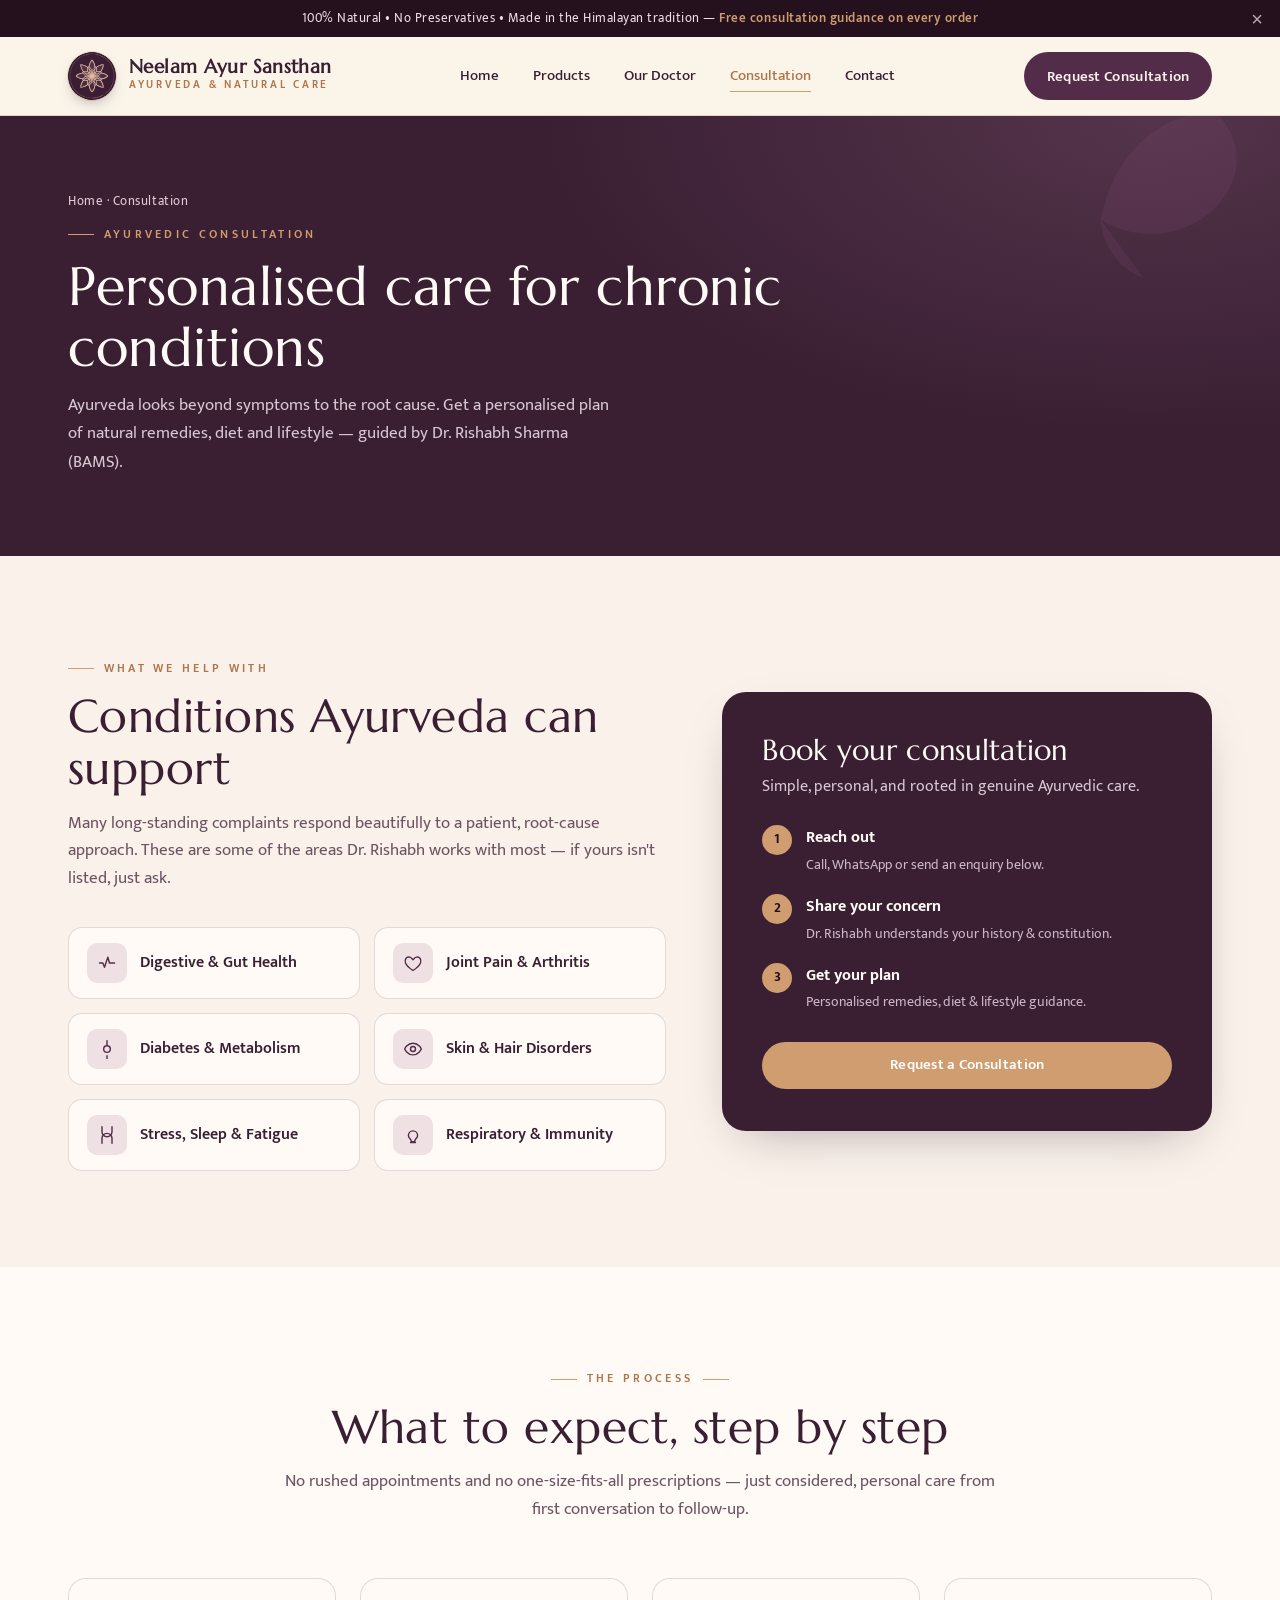
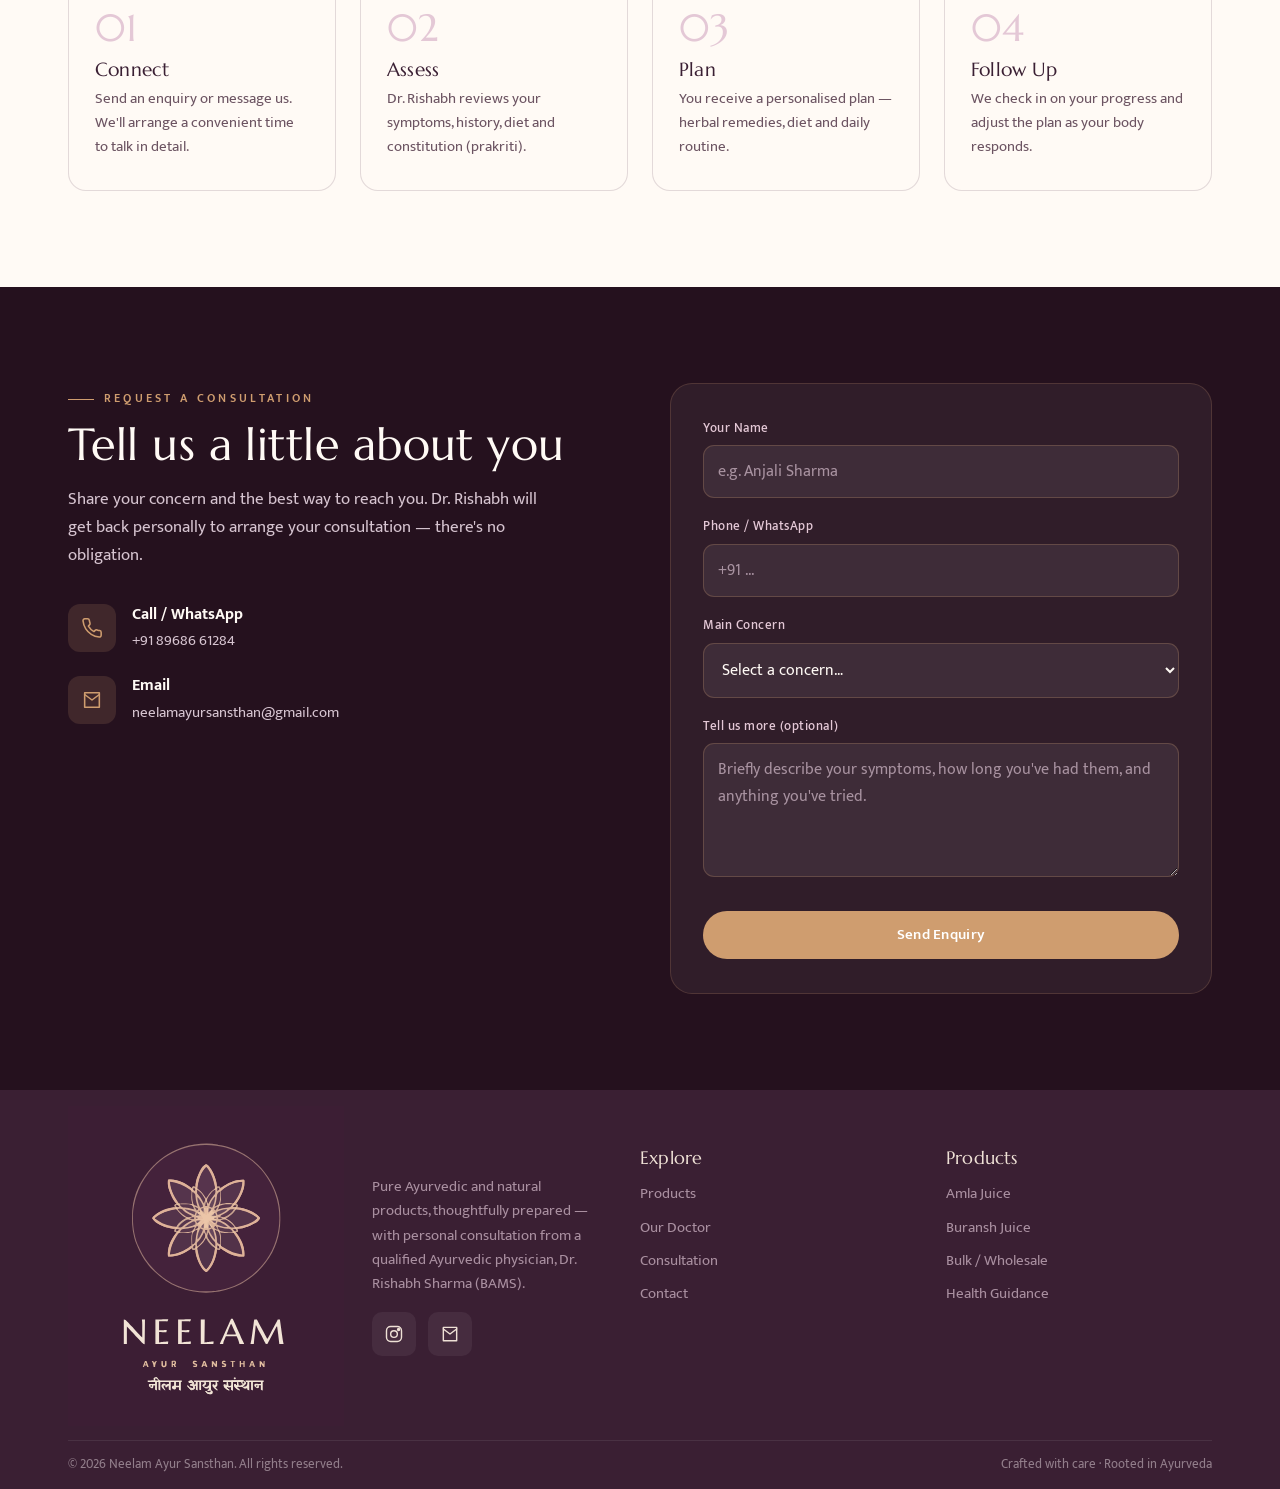
<file: consultation.html>
<!DOCTYPE html>
<html lang="en">
<head>
<meta charset="UTF-8" />
<meta name="viewport" content="width=device-width, initial-scale=1.0" />
<title>Ayurvedic Consultation — Neelam Ayur Sansthan | Dr. Rishabh Sharma</title>
<meta name="description" content="Personalised Ayurvedic consultation for chronic conditions — digestive, joint, metabolic, skin and more. Natural remedies, diet and lifestyle guidance from a BAMS physician." />
<link rel="preconnect" href="https://fonts.googleapis.com" />
<link rel="preconnect" href="https://fonts.gstatic.com" crossorigin />
<link href="https://fonts.googleapis.com/css2?family=Marcellus&family=Mukta:wght@300;400;500;600;700&family=Yatra+One&display=swap" rel="stylesheet" />
<link rel="icon" type="image/svg+xml" href="assets/neelam-plum-logo-circular.svg" />
<meta name="theme-color" content="#3a1f33" />
<link rel="stylesheet" href="styles.css" />
</head>
<body>

<!-- Contact details are live (WhatsApp / call / email). -->

<div class="topbar" id="topbar">100% Natural • No Preservatives • Made in the Himalayan tradition — <b>Free consultation guidance on every order</b><button class="topbar-close" type="button" aria-label="Dismiss this message" onclick="closeTopbar()">&times;</button></div>

<header id="header">
  <div class="wrap nav">
    <a href="index.html" class="brand">
      <span class="brandmark" aria-hidden="true">
        <img src="assets/neelam-plum-logo-circular.svg" alt="" width="48" height="48" />
      </span>
      <span class="brand-txt"><b>Neelam Ayur Sansthan</b><span>Ayurveda &amp; Natural Care</span></span>
    </a>
    <nav class="links">
      <a href="index.html">Home</a>
      <a href="products.html">Products</a>
      <a href="about.html">Our Doctor</a>
      <a href="consultation.html" class="active">Consultation</a>
      <a href="contact.html">Contact</a>
    </nav>
    <a class="btn btn-primary" href="#enquire">Request Consultation</a>
    <button class="nav-toggle" aria-label="Menu">
      <svg width="26" height="26" viewBox="0 0 24 24" fill="none" stroke="currentColor" stroke-width="2"><path d="M3 6h18M3 12h18M3 18h18"/></svg>
    </button>
  </div>
</header>

<!-- page hero -->
<section class="page-hero">
  <svg class="leaf-deco leaf-1" viewBox="0 0 24 24" fill="currentColor"><path d="M12 2C7 4 4 9 5 16c5 1 10-2 11-7 .5-3-1-6-4-7zM5 16c1 2 3 4 6 4"/></svg>
  <div class="wrap">
    <div class="inner">
      <div class="crumb"><a href="index.html">Home</a> · Consultation</div>
      <span class="eyebrow light">Ayurvedic Consultation</span>
      <h1>Personalised care for chronic conditions</h1>
      <p>Ayurveda looks beyond symptoms to the root cause. Get a personalised plan of natural remedies, diet and lifestyle — guided by Dr. Rishabh Sharma (BAMS).</p>
    </div>
  </div>
</section>

<!-- what we help with -->
<section class="block consult">
  <div class="wrap consult-grid">
    <div class="consult-left reveal">
      <span class="eyebrow">What We Help With</span>
      <div class="sec-head"><h2>Conditions Ayurveda can support</h2>
      <p>Many long-standing complaints respond beautifully to a patient, root-cause approach. These are some of the areas Dr. Rishabh works with most — if yours isn't listed, just ask.</p></div>
      <div class="ail-grid">
        <div class="ail"><span class="ai"><svg width="20" height="20" viewBox="0 0 24 24" fill="none" stroke="currentColor" stroke-width="1.7" stroke-linecap="round" stroke-linejoin="round"><path d="M3 12h4l2 5 4-12 2 7h6"/></svg></span><b>Digestive &amp; Gut Health</b></div>
        <div class="ail"><span class="ai"><svg width="20" height="20" viewBox="0 0 24 24" fill="none" stroke="currentColor" stroke-width="1.7" stroke-linecap="round" stroke-linejoin="round"><path d="M12 21s-7-4.5-9-9C1.5 8 4 4 8 5c2 .5 3 2 4 3 1-1 2-2.5 4-3 4-1 6.5 3 5 7-2 4.5-9 9-9 9z"/></svg></span><b>Joint Pain &amp; Arthritis</b></div>
        <div class="ail"><span class="ai"><svg width="20" height="20" viewBox="0 0 24 24" fill="none" stroke="currentColor" stroke-width="1.7" stroke-linecap="round" stroke-linejoin="round"><path d="M12 2v6m0 0a4 4 0 1 0 0 8 4 4 0 0 0 0-8zm0 12v6"/></svg></span><b>Diabetes &amp; Metabolism</b></div>
        <div class="ail"><span class="ai"><svg width="20" height="20" viewBox="0 0 24 24" fill="none" stroke="currentColor" stroke-width="1.7" stroke-linecap="round" stroke-linejoin="round"><path d="M2 12s3-7 10-7 10 7 10 7-3 7-10 7-10-7-10-7z"/><circle cx="12" cy="12" r="3"/></svg></span><b>Skin &amp; Hair Disorders</b></div>
        <div class="ail"><span class="ai"><svg width="20" height="20" viewBox="0 0 24 24" fill="none" stroke="currentColor" stroke-width="1.7" stroke-linecap="round" stroke-linejoin="round"><path d="M6 2v6a6 6 0 0 0 12 0V2M6 22v-6a6 6 0 0 1 12 0v6"/></svg></span><b>Stress, Sleep &amp; Fatigue</b></div>
        <div class="ail"><span class="ai"><svg width="20" height="20" viewBox="0 0 24 24" fill="none" stroke="currentColor" stroke-width="1.7" stroke-linecap="round" stroke-linejoin="round"><path d="M6.5 12.5a5.5 5.5 0 0 1 11 0c0 2-1 3-2 4s-1.5 2-1.5 3.5h-4c0-1.5-.5-2.5-1.5-3.5s-2-2-2-4z"/><path d="M9 21h6"/></svg></span><b>Respiratory &amp; Immunity</b></div>
      </div>
    </div>
    <div class="consult-card reveal">
      <h3>Book your consultation</h3>
      <p>Simple, personal, and rooted in genuine Ayurvedic care.</p>
      <div class="step"><span class="n">1</span><div><b>Reach out</b><span>Call, WhatsApp or send an enquiry below.</span></div></div>
      <div class="step"><span class="n">2</span><div><b>Share your concern</b><span>Dr. Rishabh understands your history &amp; constitution.</span></div></div>
      <div class="step"><span class="n">3</span><div><b>Get your plan</b><span>Personalised remedies, diet &amp; lifestyle guidance.</span></div></div>
      <a href="#enquire" class="btn btn-gold">Request a Consultation</a>
    </div>
  </div>
</section>

<!-- how it works -->
<section class="block values reveal">
  <div class="wrap">
    <div class="sec-head center">
      <span class="eyebrow center">The Process</span>
      <h2>What to expect, step by step</h2>
      <p>No rushed appointments and no one-size-fits-all prescriptions — just considered, personal care from first conversation to follow-up.</p>
    </div>
    <div class="steps-grid">
      <div class="step-card">
        <div class="num">01</div>
        <h3>Connect</h3>
        <p>Send an enquiry or message us. We'll arrange a convenient time to talk in detail.</p>
      </div>
      <div class="step-card">
        <div class="num">02</div>
        <h3>Assess</h3>
        <p>Dr. Rishabh reviews your symptoms, history, diet and constitution (prakriti).</p>
      </div>
      <div class="step-card">
        <div class="num">03</div>
        <h3>Plan</h3>
        <p>You receive a personalised plan — herbal remedies, diet and daily routine.</p>
      </div>
      <div class="step-card">
        <div class="num">04</div>
        <h3>Follow Up</h3>
        <p>We check in on your progress and adjust the plan as your body responds.</p>
      </div>
    </div>
  </div>
</section>

<!-- enquiry form -->
<section class="block contact" id="enquire">
  <div class="wrap contact-grid">
    <div class="reveal">
      <span class="eyebrow">Request a Consultation</span>
      <h2>Tell us a little about you</h2>
      <p class="lead">Share your concern and the best way to reach you. Dr. Rishabh will get back personally to arrange your consultation — there's no obligation.</p>
      <div class="c-row">
        <span class="ci"><svg width="22" height="22" viewBox="0 0 24 24" fill="none" stroke="currentColor" stroke-width="1.7" stroke-linecap="round" stroke-linejoin="round"><path d="M22 16.9v3a2 2 0 0 1-2.2 2 19.8 19.8 0 0 1-8.6-3 19.5 19.5 0 0 1-6-6 19.8 19.8 0 0 1-3-8.6A2 2 0 0 1 4.1 2h3a2 2 0 0 1 2 1.7c.1 1 .4 1.9.7 2.8a2 2 0 0 1-.5 2.1L8.1 9.9a16 16 0 0 0 6 6l1.3-1.3a2 2 0 0 1 2.1-.5c.9.3 1.8.6 2.8.7a2 2 0 0 1 1.7 2z"/></svg></span>
        <div><b>Call / WhatsApp</b><a href="tel:+918968661284">+91 89686 61284</a></div>
      </div>
      <div class="c-row">
        <span class="ci"><svg width="22" height="22" viewBox="0 0 24 24" fill="none" stroke="currentColor" stroke-width="1.7" stroke-linecap="round" stroke-linejoin="round"><path d="M4 4h16v16H4z"/><path d="M4 6l8 6 8-6"/></svg></span>
        <div><b>Email</b><a href="mailto:neelamayursansthan@gmail.com">neelamayursansthan@gmail.com</a></div>
      </div>
    </div>
    <form class="enquiry reveal" onsubmit="submitForm(event)">
      <div class="field">
        <label for="c-name">Your Name</label>
        <input id="c-name" name="name" type="text" placeholder="e.g. Anjali Sharma" required />
      </div>
      <div class="field">
        <label for="c-phone">Phone / WhatsApp</label>
        <input id="c-phone" name="phone" type="tel" placeholder="+91 ..." required />
      </div>
      <div class="field">
        <label for="c-concern">Main Concern</label>
        <select id="c-concern" name="concern" required>
          <option value="" disabled selected>Select a concern…</option>
          <option>Digestive &amp; Gut Health</option>
          <option>Joint Pain &amp; Arthritis</option>
          <option>Diabetes &amp; Metabolism</option>
          <option>Skin &amp; Hair Disorders</option>
          <option>Stress, Sleep &amp; Fatigue</option>
          <option>Respiratory &amp; Immunity</option>
          <option>General Wellness</option>
          <option>Other</option>
        </select>
      </div>
      <div class="field">
        <label for="c-msg">Tell us more (optional)</label>
        <textarea id="c-msg" name="message" rows="4" placeholder="Briefly describe your symptoms, how long you've had them, and anything you've tried."></textarea>
      </div>
      <button class="btn btn-gold" type="submit">Send Enquiry</button>
    </form>
  </div>
</section>

<!-- footer -->
<footer>
  <div class="wrap">
    <div class="foot-grid">
      <div class="foot-brand">
        <a href="index.html" class="foot-lockup" aria-label="Neelam Ayur Sansthan — home">
          <img src="assets/neelam-lotus-plum-lockup-centered.svg" alt="Neelam Ayur Sansthan" />
        </a>
        <div class="foot-brand-copy">
          <p>Pure Ayurvedic and natural products, thoughtfully prepared — with personal consultation from a qualified Ayurvedic physician, Dr. Rishabh Sharma (BAMS).</p>
          <div class="socials">
            <a href="https://instagram.com/neelamayursansthan" target="_blank" rel="noopener" aria-label="Instagram"><svg width="20" height="20" viewBox="0 0 24 24" fill="none" stroke="currentColor" stroke-width="1.7"><rect x="3" y="3" width="18" height="18" rx="5"/><circle cx="12" cy="12" r="4"/><circle cx="17.5" cy="6.5" r="1.2" fill="currentColor"/></svg></a>
            <a href="mailto:neelamayursansthan@gmail.com" aria-label="Email"><svg width="20" height="20" viewBox="0 0 24 24" fill="none" stroke="currentColor" stroke-width="1.7" stroke-linecap="round" stroke-linejoin="round"><path d="M4 4h16v16H4z"/><path d="M4 6l8 6 8-6"/></svg></a>
          </div>
        </div>
      </div>
      <div class="foot-col">
        <h4>Explore</h4>
        <a href="products.html">Products</a>
        <a href="about.html">Our Doctor</a>
        <a href="consultation.html">Consultation</a>
        <a href="contact.html">Contact</a>
      </div>
      <div class="foot-col">
        <h4>Products</h4>
        <a href="products.html#amla">Amla Juice</a>
        <a href="products.html#buransh">Buransh Juice</a>
        <a href="contact.html">Bulk / Wholesale</a>
        <a href="consultation.html">Health Guidance</a>
      </div>
    </div>
    <div class="foot-bottom">
      <span>© <span id="yr"></span> Neelam Ayur Sansthan. All rights reserved.</span>
      <span>Crafted with care · Rooted in Ayurveda</span>
    </div>
  </div>
</footer>

<script src="image-slot.js"></script>
<script src="app.js"></script>
</body>
</html>
</file>
<file: styles.css>
/* ============================================================
   Neelam Ayur Sansthan — shared stylesheet
   Mobile-first: base rules target small screens; min-width
   media queries layer up to tablet (640/768px) and desktop
   (1024px). No horizontal scroll at any width.
   ============================================================ */
:root{
  --plum-900:#25111e;
  --plum-800:#3a1f33;
  --plum-700:#532c49;
  --plum-600:#774465;
  --mauve:#b07f9c;
  --mauve-soft:#e4c8d6;
  --sand:#efe1d6;
  --sand-2:#f9f1ea;
  --cream:#fffaf5;
  --rose:#cf9d6f;
  --rose-deep:#ad7549;
  --copper:#c8824a;
  --green-700:#4f7a52;
  --ink:#33202d;
  --ink-soft:#6c5462;
  --line:rgba(83,44,73,.16);
  --shadow:0 18px 50px -24px rgba(37,17,30,.4);
  --serif:'Marcellus',Georgia,serif;
  --sans:'Mukta',system-ui,sans-serif;
  --deva:'Yatra One',serif;
}
*{box-sizing:border-box;margin:0;padding:0}
/* scroll-padding keeps in-page anchors clear of the sticky header */
html{scroll-behavior:smooth;scroll-padding-top:90px}
body{font-family:var(--sans);color:var(--ink);background:var(--sand-2);line-height:1.65;-webkit-font-smoothing:antialiased;overflow-x:hidden}
h1,h2,h3,h4{font-family:var(--serif);font-weight:400;line-height:1.12;letter-spacing:.01em}
a{color:inherit;text-decoration:none}
img{display:block;max-width:100%}
/* fluid gutter — grows with viewport */
.wrap{max-width:1200px;margin:0 auto;padding:0 18px}
.eyebrow{font-size:.74rem;letter-spacing:.28em;text-transform:uppercase;font-weight:600;color:var(--rose-deep);display:inline-flex;align-items:center;gap:.6rem}
.eyebrow::before{content:"";width:26px;height:1px;background:var(--rose);display:inline-block}
.eyebrow.center::after{content:"";width:26px;height:1px;background:var(--rose);display:inline-block}
.eyebrow.center{justify-content:center}
.eyebrow.light{color:var(--rose)}

/* ---------- top bar ---------- */
.topbar{position:relative;background:var(--plum-900);color:#ecdbe4;font-size:.8rem;letter-spacing:.04em;text-align:center;padding:9px 46px}
.topbar b{color:var(--rose);font-weight:600}
/* dismiss button — prominent, easy-to-tap on phones/tablets; toned down on desktop below */
.topbar-close{position:absolute;top:50%;right:8px;transform:translateY(-50%);width:34px;height:34px;display:grid;place-items:center;background:rgba(255,255,255,.16);border:none;border-radius:50%;color:#fff;font-size:1.4rem;line-height:1;cursor:pointer;opacity:1;transition:opacity .2s,background .2s;-webkit-tap-highlight-color:transparent}
.topbar-close:hover{background:rgba(255,255,255,.28)}

/* ---------- nav ---------- */
header{position:sticky;top:0;z-index:50;background:rgba(250,245,233,.82);backdrop-filter:blur(10px);border-bottom:1px solid var(--line);transition:box-shadow .3s,background .3s}
header.scrolled{box-shadow:0 8px 30px -20px rgba(37,17,30,.5);background:rgba(250,245,233,.95)}
.nav{display:flex;align-items:center;justify-content:space-between;gap:10px;height:72px}
/* brand flexes to fill the row; its text ellipsizes before anything overflows */
.brand{display:flex;align-items:center;gap:10px;min-width:0;flex:1 1 auto}
.brandmark{width:44px;height:44px;border-radius:50%;flex:none;overflow:hidden;box-shadow:0 6px 16px -8px rgba(37,17,30,.55),0 0 0 1px rgba(207,157,111,.25)}
.brandmark img{width:100%;height:100%;display:block}
.brand-txt{min-width:0;overflow:hidden}
.brand-txt b{font-family:var(--serif);font-size:1rem;letter-spacing:.02em;display:block;color:var(--plum-800);line-height:1;white-space:nowrap;overflow:hidden;text-overflow:ellipsis}
.brand-txt span{display:block;font-size:.6rem;letter-spacing:.22em;text-transform:uppercase;color:var(--rose-deep);font-weight:600;white-space:nowrap;overflow:hidden;text-overflow:ellipsis}
/* mobile: nav links live in a dropdown panel toggled by the hamburger */
.links{display:none;position:absolute;top:100%;left:0;right:0;flex-direction:column;background:var(--cream);padding:8px 18px 14px;gap:2px;border-bottom:1px solid var(--line);box-shadow:var(--shadow)}
.links.open{display:flex}
.links a{font-size:1rem;font-weight:500;color:var(--plum-800);position:relative;padding:12px 2px}
.links a::after{content:"";position:absolute;left:2px;bottom:6px;height:1.5px;width:0;background:var(--rose);transition:width .3s}
.links a:hover::after,.links a.active::after{width:24px}
.links a.active{color:var(--rose-deep)}
.btn{display:inline-flex;align-items:center;gap:.5rem;font-family:var(--sans);font-weight:600;font-size:.92rem;padding:.72rem 1.4rem;border-radius:40px;cursor:pointer;border:none;transition:transform .2s,box-shadow .2s,background .2s;letter-spacing:.02em;min-height:44px;justify-content:center}
.btn-primary{background:var(--plum-700);color:var(--sand-2)}
.btn-primary:hover{background:var(--plum-800);transform:translateY(-2px);box-shadow:var(--shadow)}
.btn-gold{background:var(--rose);color:#fff}
.btn-gold:hover{background:var(--rose-deep);transform:translateY(-2px);box-shadow:var(--shadow)}
.btn-ghost{background:transparent;border:1.5px solid var(--plum-700);color:var(--plum-800)}
.btn-ghost:hover{background:var(--plum-700);color:var(--sand-2)}
.btn-ghost.light{border-color:var(--rose);color:var(--cream)}
.btn-ghost.light:hover{background:var(--rose);color:var(--plum-900)}
/* header CTA stays visible at every width. On phones it sizes to min-content so
   its two-word label wraps to two lines (one word each) — the narrowest the button
   can be, leaving the brand name room to show in full. Full size from 640px up. */
.nav .btn-primary{flex:none;white-space:normal;width:min-content;text-align:center;line-height:1.15;padding:.45rem .8rem;font-size:.82rem}
/* hamburger — 44px tap target, nudged to align the icon with the gutter */
.nav-toggle{display:grid;place-items:center;width:44px;height:44px;margin-right:-8px;background:none;border:none;cursor:pointer;color:var(--plum-800)}

/* ---------- buttons row ---------- */
.cta-row{display:flex;gap:14px;flex-wrap:wrap}

/* ---------- page hero (inner pages) ---------- */
.page-hero{position:relative;background:var(--plum-800);color:var(--sand);padding:52px 0 56px;overflow:hidden}
.page-hero::after{content:"";position:absolute;inset:0;background:radial-gradient(80% 120% at 90% 0%,rgba(176,127,156,.22),transparent 60%);pointer-events:none}
.page-hero .leaf-deco{color:var(--plum-700);opacity:.5}
.page-hero .inner{position:relative;z-index:2;max-width:46rem}
.page-hero h1{font-size:clamp(2.1rem,4.4vw,3.4rem);color:var(--cream);margin:.7rem 0 .8rem}
.page-hero p{color:#d8c6d2;font-size:1.04rem;max-width:34rem}
.crumb{font-size:.84rem;color:var(--mauve-soft);letter-spacing:.04em;margin-bottom:6px}
.crumb a:hover{color:var(--rose)}

/* ---------- hero (home) ---------- */
.hero{position:relative;padding:44px 0 54px;overflow:hidden;background:radial-gradient(120% 90% at 88% 10%,rgba(176,127,156,.18),transparent 55%),radial-gradient(90% 80% at 0% 100%,rgba(207,157,111,.12),transparent 60%),var(--sand-2)}
.leaf-deco{position:absolute;opacity:.5;pointer-events:none;color:var(--mauve)}
.leaf-1{top:-30px;right:-20px;width:160px;transform:rotate(20deg)}
.leaf-2{bottom:-60px;left:-50px;width:200px;transform:rotate(-12deg) scaleX(-1);opacity:.35}
.hero-grid{display:grid;grid-template-columns:1fr;gap:36px;align-items:center;position:relative;z-index:2}
.hero h1{font-size:clamp(2.3rem,7vw,4.1rem);color:var(--plum-800);margin:.7rem 0 1.1rem}
.hero h1 em{font-style:normal;color:var(--rose-deep)}
.hero p.lead{font-size:1.08rem;color:var(--ink-soft);max-width:30rem;margin-bottom:1.9rem}
.hero-stats{display:flex;gap:22px;margin-top:2.2rem;flex-wrap:wrap}
.hero-stats .s b{font-family:var(--serif);font-size:1.7rem;color:var(--plum-700);display:block;line-height:1}
.hero-stats .s span{font-size:.82rem;color:var(--ink-soft);letter-spacing:.03em}
.hero-visual{position:relative}
.media-frame{width:100%;height:320px;box-shadow:var(--shadow);border:1px solid var(--line);border-radius:26px;overflow:hidden;background:#e7dae3}
.media-frame img{width:100%;height:100%;object-fit:cover}
.hero-badge{position:absolute;left:16px;right:auto;bottom:16px;background:var(--cream);border-radius:18px;padding:14px 18px;box-shadow:var(--shadow);display:flex;align-items:center;gap:12px;max-width:240px;border:1px solid var(--line)}
.hero-badge .seal{width:42px;height:42px;border-radius:50%;flex:none;background:var(--plum-700);color:var(--rose);display:grid;place-items:center}
.hero-badge b{font-family:var(--serif);font-size:.98rem;color:var(--plum-800);display:block;line-height:1.1}
.hero-badge span{font-size:.76rem;color:var(--ink-soft)}

/* ---------- marquee ---------- */
.strip{background:var(--plum-800);color:var(--sand);overflow:hidden;padding:15px 0;border-top:3px solid var(--rose)}
.strip-track{display:flex;gap:60px;white-space:nowrap;animation:scroll 28s linear infinite;width:max-content}
.strip-track span{font-family:var(--serif);font-size:1.05rem;letter-spacing:.06em;display:inline-flex;align-items:center;gap:14px}
.strip-track span::before{content:"❋";color:var(--rose)}
@keyframes scroll{to{transform:translateX(-50%)}}

/* ---------- section base ---------- */
section.block{padding:56px 0}
.sec-head{max-width:46rem}
.sec-head.center{margin:0 auto;text-align:center}
.sec-head h2{font-size:clamp(1.8rem,5.2vw,2.9rem);color:var(--plum-800);margin:.8rem 0 .9rem}
.sec-head p{color:var(--ink-soft);font-size:1.02rem}

/* ---------- values ---------- */
.values{background:var(--cream)}
.val-grid{display:grid;grid-template-columns:1fr;gap:18px;margin-top:32px}
.val{background:var(--sand-2);border:1px solid var(--line);border-radius:18px;padding:26px 22px;transition:transform .3s,box-shadow .3s}
.val:hover{transform:translateY(-6px);box-shadow:var(--shadow)}
.val .ic{width:54px;height:54px;border-radius:14px;background:var(--plum-700);color:var(--rose);display:grid;place-items:center;margin-bottom:18px}
.val h3{font-size:1.22rem;color:var(--plum-800);margin-bottom:.4rem}
.val p{font-size:.94rem;color:var(--ink-soft)}

/* ---------- products ---------- */
.products{background:var(--sand);position:relative}
.prod-grid{display:grid;grid-template-columns:1fr;gap:24px;margin-top:36px}
.prod{background:var(--cream);border-radius:24px;overflow:hidden;border:1px solid var(--line);box-shadow:0 14px 40px -28px rgba(37,17,30,.45);display:flex;flex-direction:column;transition:transform .35s,box-shadow .35s}
.prod:hover{transform:translateY(-8px);box-shadow:var(--shadow)}
.prod-media{position:relative;height:260px;background:linear-gradient(160deg,#f1e7ef,#e7dae3);overflow:hidden}
.prod-media img{width:100%;height:100%;object-fit:cover;transition:transform .6s}
.prod:hover .prod-media img{transform:scale(1.05)}
.prod-tag{position:absolute;top:18px;left:18px;z-index:3;background:var(--rose);color:#fff;font-size:.72rem;font-weight:700;letter-spacing:.08em;text-transform:uppercase;padding:6px 13px;border-radius:30px}
.prod-body{padding:24px 22px 28px;display:flex;flex-direction:column;flex:1}
.prod-body .hi{font-family:var(--deva);font-size:1.05rem;color:var(--rose-deep);margin-bottom:.2rem}
.prod-body h3{font-size:1.5rem;color:var(--plum-800)}
.prod-body .desc{color:var(--ink-soft);font-size:.98rem;margin:.7rem 0 1.1rem}
.prod-benefits{display:flex;flex-wrap:wrap;gap:8px;margin-bottom:1.4rem}
.chip{font-size:.8rem;background:rgba(176,127,156,.18);color:var(--plum-700);padding:5px 12px;border-radius:30px;font-weight:500}
.prod-foot{margin-top:auto;display:flex;align-items:center;justify-content:space-between;gap:14px;padding-top:18px;border-top:1px solid var(--line)}
.price b{font-family:var(--serif);font-size:1.5rem;color:var(--plum-800)}
.price span{font-size:.84rem;color:var(--ink-soft);display:block;margin-top:-2px}

/* ---------- product detail (products page) ---------- */
.pdetail{display:grid;grid-template-columns:1fr;gap:30px;align-items:center;padding:44px 0;border-bottom:1px solid var(--line)}
.pd-media{position:relative;border-radius:24px;overflow:hidden;height:300px;box-shadow:var(--shadow);border:1px solid var(--line);background:#e7dae3}
.pd-media img{width:100%;height:100%;object-fit:cover}
.pd-media .pd-price{position:absolute;right:18px;bottom:18px;background:var(--cream);border-radius:16px;padding:12px 18px;box-shadow:var(--shadow);text-align:center}
.pd-media .pd-price b{font-family:var(--serif);font-size:1.4rem;color:var(--plum-800);display:block;line-height:1}
.pd-media .pd-price span{font-size:.76rem;color:var(--ink-soft)}
.pd-copy .hi{font-family:var(--deva);font-size:1.15rem;color:var(--rose-deep);margin-bottom:.2rem}
.pd-copy h2{font-size:clamp(1.8rem,4.6vw,2.6rem);color:var(--plum-800);margin-bottom:.7rem}
.pd-copy p{color:var(--ink-soft);font-size:1.02rem;margin-bottom:1.1rem;max-width:32rem}
.pd-list{display:grid;gap:11px;margin:1.2rem 0 1.8rem}
.pd-list li{list-style:none;display:flex;gap:11px;align-items:flex-start;font-size:.98rem;color:var(--ink)}
.pd-list li svg{flex:none;color:var(--rose-deep);margin-top:3px}
.pd-meta{display:flex;gap:26px;margin:1.2rem 0 1.6rem;flex-wrap:wrap}
.pd-meta .m b{font-family:var(--serif);color:var(--plum-700);font-size:1.05rem;display:block;line-height:1}
.pd-meta .m span{font-size:.82rem;color:var(--ink-soft)}

/* ---------- about doctor ---------- */
.about{background:var(--plum-800);color:var(--sand);position:relative;overflow:hidden}
.about .leaf-deco{color:var(--plum-700);opacity:.4}
.about-grid{display:grid;grid-template-columns:1fr;gap:36px;align-items:center;position:relative;z-index:2}
.about-photo{position:relative;width:100%;max-width:340px;justify-self:center}
/* doctor portrait — sized to the photo's aspect so it shows in full, never cropped */
.about-photo image-slot{width:100%;height:auto;aspect-ratio:349/557;border:1px solid rgba(207,157,111,.3);box-shadow:var(--shadow);background:var(--plum-900);display:block}
.about-photo .media-frame{width:100%;height:340px;border:1px solid rgba(207,157,111,.3);box-shadow:var(--shadow)}
.about-photo .frame{position:absolute;inset:14px;border:1px solid rgba(207,157,111,.45);border-radius:18px;pointer-events:none}
.about .eyebrow{color:var(--rose)}
.about h2{font-size:clamp(1.9rem,5.2vw,2.9rem);color:var(--cream);margin:.8rem 0 .4rem}
.about .credential{font-family:var(--serif);color:var(--mauve-soft);font-size:1.1rem;margin-bottom:1.3rem;letter-spacing:.04em}
.about p{color:#ddccd6;font-size:1.02rem;margin-bottom:1.1rem;max-width:34rem}
.about-points{display:grid;grid-template-columns:1fr;gap:14px;margin:1.8rem 0 2rem}
.about-points li{list-style:none;display:flex;gap:11px;align-items:flex-start;font-size:.96rem;color:#ecdbe4}
.about-points li svg{flex:none;color:var(--rose);margin-top:3px}

/* ---------- consultation ---------- */
.consult{background:var(--sand-2)}
.consult-grid{display:grid;grid-template-columns:1fr;gap:36px;align-items:center}
.ail-grid{display:grid;grid-template-columns:1fr;gap:12px;margin-top:24px}
.ail{display:flex;align-items:center;gap:13px;background:var(--cream);border:1px solid var(--line);border-radius:14px;padding:15px 18px;transition:border-color .3s,transform .3s}
.ail:hover{border-color:var(--rose);transform:translateX(4px)}
.ail .ai{width:40px;height:40px;border-radius:10px;background:rgba(176,127,156,.2);color:var(--plum-700);display:grid;place-items:center;flex:none}
.ail b{font-size:.98rem;color:var(--plum-800);font-weight:600}
.consult-card{background:var(--plum-800);color:var(--sand);border-radius:24px;padding:30px 24px;box-shadow:var(--shadow);position:relative;overflow:hidden}
.consult-card h3{font-size:1.6rem;color:var(--cream);margin-bottom:.5rem}
.consult-card p{color:#d8c6d2;font-size:.98rem;margin-bottom:1.6rem}
.consult-card .step{display:flex;gap:14px;align-items:flex-start;margin-bottom:16px}
.consult-card .step .n{width:30px;height:30px;border-radius:50%;background:var(--rose);color:var(--plum-900);font-weight:700;display:grid;place-items:center;flex:none;font-size:.9rem}
.consult-card .step b{display:block;color:var(--cream);font-size:1rem}
.consult-card .step span{font-size:.88rem;color:#cbb6c4}
.consult-card .btn{width:100%;justify-content:center;margin-top:10px}

/* ---------- quote ---------- */
.quote-sec{background:var(--cream);text-align:center}
.quote-sec .q{font-family:var(--serif);font-size:clamp(1.4rem,4.4vw,2.3rem);color:var(--plum-800);max-width:50rem;margin:0 auto;line-height:1.35}
.quote-sec .q::before{content:"\201C";color:var(--rose);font-size:2em;line-height:0;vertical-align:-.35em;margin-right:.05em}
.quote-sec .by{margin-top:26px;font-size:.92rem;letter-spacing:.16em;text-transform:uppercase;color:var(--rose-deep);font-weight:600}

/* ---------- steps (consultation page) ---------- */
.steps-grid{display:grid;grid-template-columns:1fr;gap:18px;margin-top:32px}
.step-card{background:var(--cream);border:1px solid var(--line);border-radius:18px;padding:30px 26px;position:relative;transition:transform .3s,box-shadow .3s}
.step-card:hover{transform:translateY(-6px);box-shadow:var(--shadow)}
.step-card .num{font-family:var(--serif);font-size:2.4rem;color:var(--mauve-soft);line-height:1;margin-bottom:12px}
.step-card h3{font-size:1.2rem;color:var(--plum-800);margin-bottom:.4rem}
.step-card p{font-size:.92rem;color:var(--ink-soft)}

/* ---------- info band ---------- */
.band{background:var(--plum-700);color:var(--sand)}
.band-grid{display:grid;grid-template-columns:1fr;gap:36px;align-items:center}
.band .media-frame{height:320px}
.band h2{font-size:clamp(1.8rem,4.6vw,2.6rem);color:var(--cream);margin:.7rem 0 1rem}
.band p{color:#ddccd6;font-size:1.02rem;margin-bottom:1.1rem;max-width:34rem}
.band .eyebrow{color:var(--rose)}

/* ---------- contact ---------- */
.contact{background:var(--plum-900);color:var(--sand)}
.contact-grid{display:grid;grid-template-columns:1fr;gap:36px}
.contact .eyebrow{color:var(--rose)}
.contact h2{font-size:clamp(1.9rem,5.2vw,2.8rem);color:var(--cream);margin:.7rem 0 1rem}
.contact p.lead{color:#d6c4d0;font-size:1.04rem;max-width:30rem;margin-bottom:2rem}
.c-row{display:flex;align-items:center;gap:16px;margin-bottom:18px}
.c-row .ci{width:48px;height:48px;border-radius:12px;background:rgba(207,157,111,.16);color:var(--rose);display:grid;place-items:center;flex:none}
.c-row b{display:block;color:var(--cream);font-size:1.02rem}
.c-row a,.c-row span{color:#d6c4d0;font-size:.95rem;word-break:break-word}
.c-row a:hover{color:var(--rose)}
form.enquiry{background:rgba(255,253,246,.05);border:1px solid rgba(207,157,111,.2);border-radius:22px;padding:26px 22px}
form.enquiry label{display:block;font-size:.82rem;letter-spacing:.04em;color:var(--mauve-soft);margin-bottom:6px;font-weight:500}
form.enquiry .field{margin-bottom:18px}
form.enquiry input,form.enquiry select,form.enquiry textarea{width:100%;background:rgba(255,253,246,.07);border:1px solid rgba(207,157,111,.25);border-radius:11px;padding:12px 14px;color:var(--cream);font-family:var(--sans);font-size:1rem;transition:border-color .25s}
form.enquiry input::placeholder,form.enquiry textarea::placeholder{color:#a892a0}
form.enquiry input:focus,form.enquiry select:focus,form.enquiry textarea:focus{outline:none;border-color:var(--rose)}
form.enquiry select option{color:#222}
form.enquiry .btn{width:100%;justify-content:center;margin-top:6px}

/* ---------- footer ---------- */
footer{background:var(--plum-800);color:#b59fac;padding:16px 0 14px}
.foot-grid{display:grid;grid-template-columns:1fr;gap:28px;padding-bottom:14px;border-bottom:1px solid rgba(255,255,255,.08)}
.foot-brand .brand-txt b{color:var(--cream)}
.foot-brand{display:flex;align-items:center;gap:22px;flex-wrap:wrap}
.foot-lockup{flex:none;display:block;margin:0}
.foot-lockup img{width:auto;height:auto;max-width:100%;max-height:150px;display:block}
.foot-brand-copy{flex:1;min-width:180px}
.foot-brand-copy p{margin:0;font-size:.92rem;max-width:30rem;color:#a98fa0}
.foot-col h4{font-family:var(--serif);color:var(--sand);font-size:1.1rem;margin-bottom:14px}
.foot-col a{display:block;font-size:.92rem;margin-bottom:9px;color:#a98fa0;transition:color .2s}
.foot-col a:hover{color:var(--rose)}
.socials{display:flex;gap:12px;margin-top:16px}
.socials a{width:44px;height:44px;border-radius:10px;background:rgba(255,255,255,.06);display:grid;place-items:center;color:var(--sand);transition:background .25s,color .25s}
.socials a:hover{background:var(--rose);color:var(--plum-900)}
.foot-bottom{padding-top:12px;display:flex;justify-content:space-between;flex-wrap:wrap;gap:10px;font-size:.84rem;color:#927e8b}

/* ---------- reveal ---------- */
.reveal{opacity:0;transform:translateY(26px);transition:opacity .7s ease,transform .7s ease}
.reveal.in{opacity:1;transform:none}
@media(prefers-reduced-motion:reduce){
  .reveal{opacity:1;transform:none;transition:none}
  .strip-track{animation:none}
  html{scroll-behavior:auto}
}

/* ---------- modal ---------- */
.modal-bg{position:fixed;inset:0;background:rgba(37,17,30,.6);backdrop-filter:blur(4px);z-index:100;display:none;align-items:center;justify-content:center;padding:16px}
.modal-bg.open{display:flex}
.modal{background:var(--cream);border-radius:22px;max-width:440px;width:100%;padding:30px 24px;box-shadow:var(--shadow);position:relative;text-align:center}
.modal .seal{width:62px;height:62px;border-radius:50%;background:var(--plum-700);color:var(--rose);display:grid;place-items:center;margin:0 auto 18px}
.modal h3{font-size:1.6rem;color:var(--plum-800);margin-bottom:.5rem}
.modal p{color:var(--ink-soft);font-size:.98rem;margin-bottom:1.4rem}
.modal .opts{display:flex;flex-direction:column;gap:11px}
.modal .close{position:absolute;top:10px;right:12px;width:40px;height:40px;background:none;border:none;font-size:1.6rem;color:var(--ink-soft);cursor:pointer;line-height:1}

/* ============================================================
   ≥ 640px — large phones / small tablets
   ============================================================ */
@media(min-width:640px){
  .wrap{padding:0 22px}
  /* full-size single-line header CTA once there's room beside the brand + hamburger */
  .nav .btn-primary{width:auto;white-space:nowrap;line-height:normal;padding:.72rem 1.4rem;font-size:.92rem;min-height:44px}
  .hero-stats{gap:34px}
  .hero-badge{padding:16px 20px}
  .media-frame,.band .media-frame{height:400px}
  .pd-media{height:360px}
  .about-photo{max-width:360px}
  .about-photo .media-frame{height:420px}
  .val-grid{grid-template-columns:1fr 1fr;gap:20px}
  .steps-grid{grid-template-columns:1fr 1fr}
  .ail-grid{grid-template-columns:1fr 1fr;gap:14px;margin-top:34px}
  .foot-grid{grid-template-columns:1fr 1fr;gap:32px}
  .foot-lockup img{max-height:200px}
}

/* ============================================================
   ≥ 768px — tablets
   ============================================================ */
@media(min-width:768px){
  .wrap{padding:0 28px}
  section.block{padding:72px 0}
  .page-hero{padding:64px 0 70px}
  .hero{padding:60px 0 70px}
  /* products go two-up on tablets */
  .prod-grid{grid-template-columns:1fr 1fr;gap:34px;margin-top:56px}
  .prod-media{height:330px}
  .prod-body{padding:30px 32px 34px}
  .prod-body h3{font-size:1.7rem}
  .about-points{grid-template-columns:1fr 1fr;gap:18px}
  .contact-grid{grid-template-columns:1fr 1fr;gap:40px}
  .consult-card{padding:42px 40px}
  .consult-card h3{font-size:1.8rem}
  form.enquiry{padding:34px 32px}
  .foot-lockup img{max-height:240px}
}

/* ============================================================
   ≥ 1024px — desktop (restores the full multi-column layout)
   ============================================================ */
@media(min-width:1024px){
  /* announcement bar — subtle dismiss button on desktop (hover to reveal) */
  .topbar{padding:8px 40px}
  .topbar-close{width:30px;height:30px;font-size:1.25rem;background:none;color:#ecdbe4;opacity:.75}
  .topbar-close:hover{opacity:1;background:rgba(255,255,255,.12)}
  .nav{height:78px;gap:0}
  .brand{flex:0 0 auto;gap:13px}
  .brandmark{width:48px;height:48px}
  .brand-txt b{font-size:1.18rem}
  .brand-txt span{font-size:.66rem;letter-spacing:.26em}
  /* inline nav, hide hamburger */
  .links{display:flex;position:static;flex-direction:row;align-items:center;gap:34px;background:none;padding:0;border:none;box-shadow:none}
  .links a{font-size:.92rem;padding:4px 0}
  .links a::after{left:0;bottom:0}
  .links a:hover::after,.links a.active::after{width:100%}
  .nav-toggle{display:none}

  .page-hero{padding:74px 0 80px}
  .page-hero p{font-size:1.08rem}
  .hero{padding:70px 0 90px}
  .hero-grid{grid-template-columns:1.05fr .95fr;gap:56px}
  .hero p.lead{font-size:1.12rem}
  .leaf-1{width:240px}
  .leaf-2{width:300px}
  .media-frame{height:520px}
  .band .media-frame{height:420px}
  .hero-badge{left:-26px;right:auto;bottom:38px}

  section.block{padding:96px 0}
  .sec-head p{font-size:1.05rem}

  .val-grid{grid-template-columns:repeat(4,1fr);gap:24px;margin-top:54px}
  .steps-grid{grid-template-columns:repeat(4,1fr);gap:24px;margin-top:54px}

  .pdetail{grid-template-columns:1fr 1fr;gap:54px;padding:70px 0}
  .pdetail:nth-child(even) .pd-media{order:2}
  .pd-media{height:460px}

  .about-grid{grid-template-columns:.85fr 1.15fr;gap:60px}
  .about-photo{max-width:400px}
  .about-photo .media-frame{height:480px}
  .about p{font-size:1.04rem}

  .consult-grid{grid-template-columns:1.1fr .9fr;gap:56px}
  .band-grid{grid-template-columns:1.1fr .9fr;gap:56px}
  .band p{font-size:1.04rem}

  .contact-grid{gap:60px}
  .contact p.lead{font-size:1.05rem}

  .foot-grid{grid-template-columns:2fr 1fr 1fr;gap:40px}
  .foot-brand{gap:28px}
  .foot-lockup img{height:320px;max-height:none}
  .foot-col{margin-top:43px}

  .modal{padding:38px 36px}
  .modal h3{font-size:1.7rem}
}
</file>
